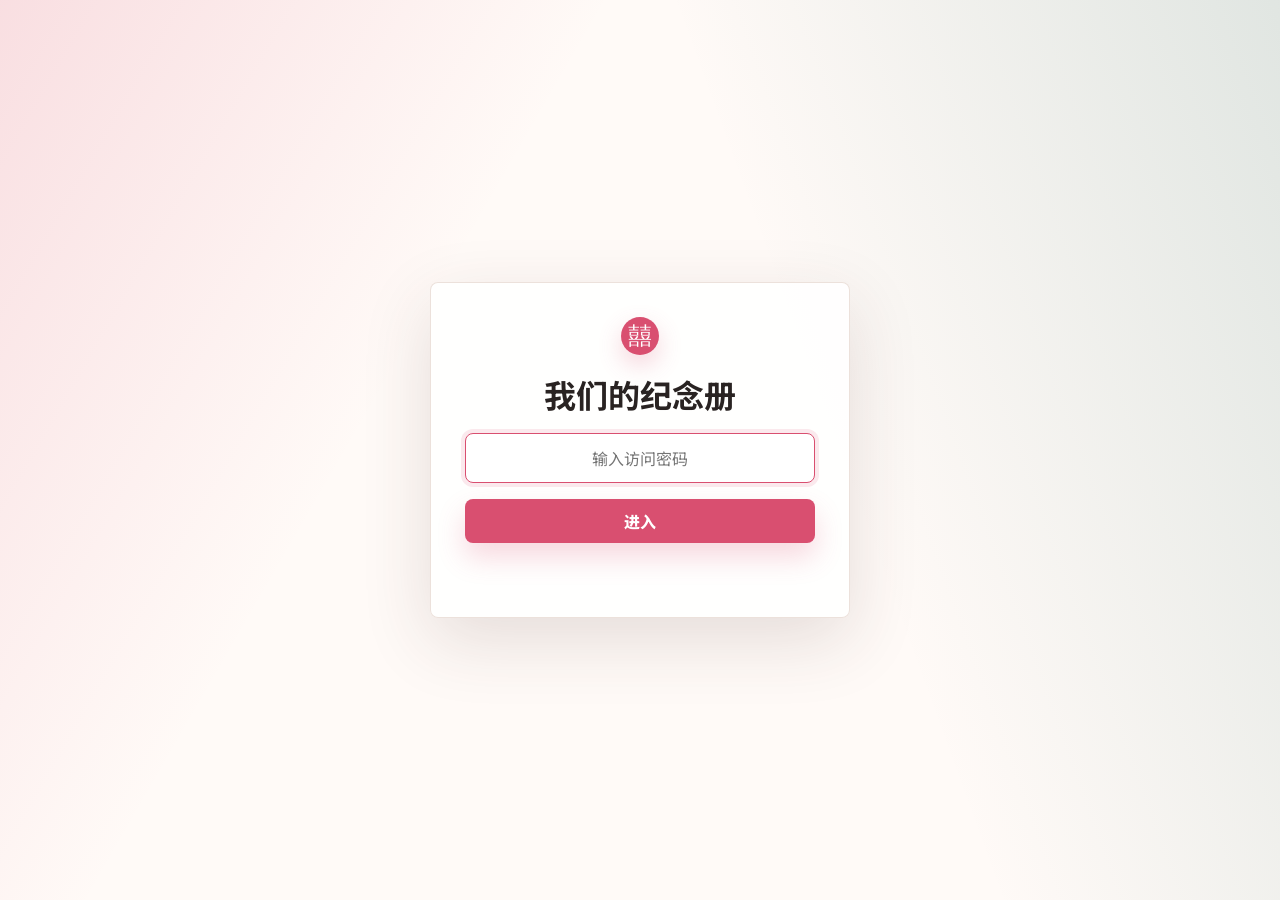
<file: index.html>
<!doctype html>
<html lang="zh-CN">
  <head>
    <meta charset="utf-8" />
    <meta name="viewport" content="width=device-width, initial-scale=1" />
    <title>我们的纪念册</title>
    <meta
      name="description"
      content="记录愿望、项目、纪念日和一起走过的每一个重要瞬间。"
    />
    <link rel="preconnect" href="https://fonts.googleapis.com" />
    <link rel="preconnect" href="https://fonts.gstatic.com" crossorigin />
    <link
      href="https://fonts.googleapis.com/css2?family=Ma+Shan+Zheng&family=Noto+Sans+SC:wght@400;500;700;900&display=swap"
      rel="stylesheet"
    />
    <link rel="stylesheet" href="./src/styles.css" />
  </head>
  <body>
    <section class="lock-screen" id="lock-screen" hidden>
      <form class="lock-card" id="lock-form">
        <span class="brand-mark">囍</span>
        <h1>我们的纪念册</h1>
        <input id="lock-password" type="password" placeholder="输入访问密码" autocomplete="current-password" />
        <button class="button primary" type="submit">进入</button>
        <p id="lock-message"></p>
      </form>
    </section>
    <div class="page-shell">
      <header class="topbar">
        <a class="brand" href="./index.html" aria-label="返回首页">
          <span class="brand-mark">囍</span>
          <span>我们的纪念册</span>
        </a>
        <nav class="nav-links" aria-label="页面导航">
          <a href="#wishes">愿望</a>
          <a href="#projects">项目</a>
          <a href="#anniversaries">纪念日</a>
          <a href="./admin.html">管理</a>
        </nav>
      </header>

      <main>
        <section class="hero">
          <div class="hero-copy">
            <p class="eyebrow" id="hero-eyebrow">Since 2020.01.01</p>
            <h1 id="couple-title">把日子过成可以回看的光</h1>
            <p class="hero-text" id="hero-subtitle">
              愿望、计划、纪念日和小小瞬间，都在这里慢慢长成我们的故事。
            </p>
            <div class="hero-actions">
              <a class="button primary" href="#anniversaries">查看纪念日</a>
              <a class="button ghost" href="./admin.html">添加新记录</a>
            </div>
          </div>

          <div class="time-card" aria-label="相恋计时">
            <span class="time-card-label">我们已经一起走过</span>
            <div class="time-grid">
              <div>
                <strong id="days-together">0</strong>
                <span>天</span>
              </div>
              <div>
                <strong id="hours-together">00</strong>
                <span>时</span>
              </div>
              <div>
                <strong id="minutes-together">00</strong>
                <span>分</span>
              </div>
              <div>
                <strong id="seconds-together">00</strong>
                <span>秒</span>
              </div>
            </div>
            <p id="next-anniversary">正在读取最近的纪念日...</p>
          </div>
        </section>

        <section class="summary-strip" aria-label="内容摘要">
          <article>
            <span id="wish-count">0</span>
            <p>个愿望</p>
          </article>
          <article>
            <span id="project-count">0</span>
            <p>个项目</p>
          </article>
          <article>
            <span id="anniversary-count">0</span>
            <p>个纪念日</p>
          </article>
        </section>

        <section class="special-days" aria-label="固定纪念日">
          <div class="special-hero">
            <span>Love Days</span>
            <h2>我们的纪念日</h2>
          </div>
          <div class="special-list" id="special-day-list"></div>
        </section>

        <section class="photo-reel" aria-label="照片轮播">
          <div class="photo-stage" id="photo-stage">
            <div class="photo-placeholder">把照片放进 assets/photos 后，这里会循环展示</div>
          </div>
          <div class="photo-copy">
            <p>Gallery</p>
            <h2>一些会反复想起的画面</h2>
          </div>
        </section>

        <section class="section" id="anniversaries">
          <div class="section-heading">
            <p>Anniversaries</p>
            <h2>快要到来的日子</h2>
          </div>
          <div class="card-grid" id="anniversary-list"></div>
        </section>

        <section class="section alt" id="wishes">
          <div class="section-heading">
            <p>Wishlist</p>
            <h2>我们想一起完成的愿望</h2>
          </div>
          <div class="card-grid" id="wish-list"></div>
        </section>

        <section class="section" id="projects">
          <div class="section-heading">
            <p>Projects</p>
            <h2>正在推进的小计划</h2>
          </div>
          <div class="card-grid" id="project-list"></div>
        </section>

        <section class="section alt" id="timeline">
          <div class="section-heading">
            <p>Timeline</p>
            <h2>时间线</h2>
          </div>
          <div class="timeline" id="timeline-list"></div>
        </section>

        <section class="period-calendar" id="period-calendar" aria-label="周期日历">
          <div class="calendar-heading">
            <div>
              <p>Cycle</p>
              <h2>周期日历</h2>
            </div>
            <div class="calendar-actions">
              <button class="icon-button" id="calendar-prev" type="button" aria-label="上个月">‹</button>
              <strong id="calendar-title"></strong>
              <button class="icon-button" id="calendar-next" type="button" aria-label="下个月">›</button>
            </div>
          </div>
          <div class="calendar-legend" aria-label="图例">
            <span><i class="legend-dot actual"></i>已记录</span>
            <span><i class="legend-dot predicted"></i>预测</span>
          </div>
          <form class="period-form" id="period-form">
            <label>
              开始
              <input id="period-start" type="date" required />
            </label>
            <label>
              结束
              <input id="period-end" type="date" required />
            </label>
            <button class="button primary" type="submit">标记红色范围</button>
            <button class="button ghost" id="period-clear" type="button">清空本机记录</button>
          </form>
          <div class="period-ranges" id="period-ranges"></div>
          <div class="calendar-grid" id="calendar-grid"></div>
        </section>
      </main>
    </div>

    <script type="module" src="./src/access.js"></script>
    <script type="module" src="./src/app.js"></script>
  </body>
</html>
</file>
<file: src/styles.css>
:root {
  color-scheme: light;
  --ink: #292322;
  --muted: #746b68;
  --paper: #fffaf7;
  --panel: #ffffff;
  --line: #eaded8;
  --rose: #d94f70;
  --rose-dark: #a83455;
  --mint: #427c73;
  --gold: #b5792f;
  --blue: #466a9f;
  --shadow: 0 22px 70px rgba(73, 41, 44, 0.14);
}

* {
  box-sizing: border-box;
}

[hidden] {
  display: none !important;
}

html {
  scroll-behavior: smooth;
}

body {
  margin: 0;
  min-height: 100vh;
  color: var(--ink);
  font-family: "Noto Sans SC", system-ui, -apple-system, BlinkMacSystemFont, "Segoe UI", sans-serif;
  background:
    linear-gradient(120deg, rgba(217, 79, 112, 0.12), transparent 32%),
    linear-gradient(250deg, rgba(66, 124, 115, 0.15), transparent 36%),
    var(--paper);
}

.access-locked body {
  overflow: hidden;
}

.access-locked .page-shell {
  display: none;
}

.lock-screen {
  position: fixed;
  inset: 0;
  z-index: 100;
  display: grid;
  place-items: center;
  padding: 24px;
  background:
    linear-gradient(120deg, rgba(217, 79, 112, 0.16), transparent 34%),
    linear-gradient(250deg, rgba(66, 124, 115, 0.16), transparent 38%),
    var(--paper);
}

.lock-card {
  display: grid;
  width: min(420px, 100%);
  gap: 16px;
  justify-items: center;
  border: 1px solid rgba(234, 222, 216, 0.9);
  border-radius: 8px;
  padding: 34px;
  background: rgba(255, 255, 255, 0.86);
  box-shadow: var(--shadow);
}

.lock-card h1 {
  margin: 0;
  font-size: 32px;
}

.lock-card input {
  text-align: center;
}

.lock-card .button {
  width: 100%;
}

.lock-card p {
  min-height: 24px;
  margin: 0;
  color: var(--rose-dark);
  font-weight: 800;
}

a {
  color: inherit;
  text-decoration: none;
}

button,
input,
select,
textarea {
  font: inherit;
}

.page-shell {
  width: min(1180px, calc(100% - 32px));
  margin: 0 auto;
}

.topbar {
  position: sticky;
  top: 0;
  z-index: 20;
  display: flex;
  align-items: center;
  justify-content: space-between;
  gap: 20px;
  padding: 18px 0;
  backdrop-filter: blur(16px);
}

.brand,
.nav-links {
  display: flex;
  align-items: center;
  gap: 12px;
}

.brand {
  font-weight: 900;
}

.brand-mark {
  display: grid;
  width: 38px;
  height: 38px;
  place-items: center;
  border-radius: 50%;
  color: white;
  font-family: "Ma Shan Zheng", cursive;
  font-size: 24px;
  background: var(--rose);
  box-shadow: 0 10px 24px rgba(217, 79, 112, 0.24);
}

.nav-links {
  color: var(--muted);
  font-size: 14px;
}

.nav-links a,
.link-button {
  padding: 10px 12px;
  border-radius: 999px;
}

.nav-links a:hover,
.link-button:hover {
  color: var(--ink);
  background: rgba(255, 255, 255, 0.72);
}

.link-button {
  border: 0;
  color: var(--muted);
  background: transparent;
  cursor: pointer;
}

.hero {
  display: grid;
  grid-template-columns: minmax(0, 1.1fr) 420px;
  gap: 36px;
  align-items: end;
  min-height: 640px;
  padding: 82px 0 48px;
}

.hero-copy h1,
.admin-hero h1 {
  max-width: 760px;
  margin: 0;
  font-size: clamp(42px, 7vw, 92px);
  line-height: 1.02;
  letter-spacing: 0;
}

.eyebrow,
.section-heading p {
  margin: 0 0 14px;
  color: var(--rose-dark);
  font-weight: 900;
  letter-spacing: 0;
  text-transform: uppercase;
}

.hero-text,
.admin-hero p {
  max-width: 620px;
  margin: 24px 0 0;
  color: var(--muted);
  font-size: 20px;
  line-height: 1.8;
}

.hero-actions,
.form-actions {
  display: flex;
  flex-wrap: wrap;
  gap: 12px;
  margin-top: 34px;
}

.button {
  display: inline-flex;
  min-height: 44px;
  align-items: center;
  justify-content: center;
  border: 1px solid transparent;
  border-radius: 8px;
  padding: 0 18px;
  font-weight: 800;
  cursor: pointer;
}

.button.primary {
  color: white;
  background: var(--rose);
  box-shadow: 0 14px 28px rgba(217, 79, 112, 0.22);
}

.button.ghost {
  color: var(--ink);
  border-color: var(--line);
  background: rgba(255, 255, 255, 0.72);
}

.button.danger {
  color: white;
  background: #9d3542;
}

.button.compact {
  min-height: 36px;
  padding: 0 12px;
  font-size: 13px;
}

.time-card,
.panel,
.memory-card {
  border: 1px solid rgba(234, 222, 216, 0.9);
  border-radius: 8px;
  background: rgba(255, 255, 255, 0.82);
  box-shadow: var(--shadow);
}

.time-card {
  padding: 28px;
}

.time-card-label {
  color: var(--muted);
  font-weight: 700;
}

.time-grid {
  display: grid;
  grid-template-columns: minmax(88px, 1.35fr) repeat(3, minmax(68px, 1fr));
  gap: 10px;
  margin: 22px 0;
}

.time-grid div {
  min-width: 0;
  padding: 16px 8px;
  border-radius: 8px;
  text-align: center;
  background: #fff4f0;
}

.time-grid strong {
  display: block;
  color: var(--rose-dark);
  font-size: clamp(22px, 3vw, 38px);
  line-height: 1;
}

.time-grid span {
  color: var(--muted);
  font-size: 13px;
}

.time-card p {
  margin: 0;
  color: var(--mint);
  font-weight: 800;
}

.summary-strip {
  display: grid;
  grid-template-columns: repeat(3, 1fr);
  gap: 16px;
  margin: 18px 0 28px;
}

.summary-strip article {
  padding: 26px;
  border-left: 4px solid var(--rose);
  border-radius: 8px;
  background: rgba(255, 255, 255, 0.64);
}

.summary-strip span {
  font-size: 42px;
  font-weight: 900;
}

.summary-strip p {
  margin: 4px 0 0;
  color: var(--muted);
}

.special-days {
  display: grid;
  grid-template-columns: 1fr;
  gap: 0;
  align-items: stretch;
  margin: 0 0 64px;
  border: 1px solid rgba(234, 222, 216, 0.9);
  border-radius: 8px;
  overflow: hidden;
  background: rgba(255, 255, 255, 0.78);
  box-shadow: var(--shadow);
}

.special-hero {
  display: flex;
  align-items: baseline;
  gap: 18px;
  min-height: 0;
  padding: 28px;
  color: white;
  background:
    linear-gradient(rgba(41, 35, 34, 0.12), rgba(41, 35, 34, 0.2)),
    var(--rose);
}

.special-hero span {
  font-weight: 900;
  text-transform: uppercase;
}

.special-hero h2 {
  margin: 0;
  font-size: 38px;
  line-height: 1.12;
  white-space: nowrap;
}

.special-list {
  display: grid;
}

.special-row {
  display: flex;
  flex-wrap: wrap;
  align-items: baseline;
  gap: 8px;
  padding: 22px 26px;
  border-bottom: 1px solid var(--line);
  color: var(--muted);
  font-size: clamp(18px, 2.3vw, 28px);
}

.special-row:last-child {
  border-bottom: 0;
}

.special-row strong {
  color: var(--gold);
  font-size: 1.16em;
  font-weight: 900;
}

.photo-reel {
  display: grid;
  grid-template-columns: minmax(0, 1fr) 360px;
  gap: 28px;
  align-items: center;
  margin: 0 0 64px;
}

.photo-stage {
  position: relative;
  min-height: 380px;
  overflow: hidden;
  border-radius: 8px;
  background: rgba(255, 255, 255, 0.72);
  box-shadow: var(--shadow);
}

.reel-photo {
  position: absolute;
  inset: 0;
  width: 100%;
  height: 100%;
  object-fit: cover;
  opacity: 0;
  transform: scale(1.02);
  transition:
    opacity 0.9s ease,
    transform 4.2s ease;
}

.reel-photo.active {
  opacity: 1;
  transform: scale(1);
}

.photo-placeholder {
  display: grid;
  min-height: 380px;
  place-items: center;
  padding: 28px;
  color: var(--muted);
  text-align: center;
  border: 1px dashed var(--line);
}

.photo-copy p {
  margin: 0 0 12px;
  color: var(--rose-dark);
  font-weight: 900;
  text-transform: uppercase;
}

.photo-copy h2 {
  margin: 0;
  font-size: clamp(30px, 4vw, 52px);
  line-height: 1.12;
}

.period-calendar {
  margin: 72px 0 64px;
  border: 1px solid rgba(234, 222, 216, 0.9);
  border-radius: 8px;
  padding: 26px;
  background: rgba(255, 255, 255, 0.82);
  box-shadow: var(--shadow);
}

.calendar-heading {
  display: flex;
  align-items: center;
  justify-content: space-between;
  gap: 18px;
  margin-bottom: 16px;
}

.calendar-heading p {
  margin: 0 0 8px;
  color: var(--rose-dark);
  font-weight: 900;
  text-transform: uppercase;
}

.calendar-heading h2 {
  margin: 0;
  font-size: clamp(28px, 4vw, 46px);
  line-height: 1.12;
}

.calendar-actions {
  display: flex;
  align-items: center;
  gap: 10px;
  color: var(--ink);
}

.calendar-actions strong {
  min-width: 128px;
  text-align: center;
}

.icon-button {
  display: inline-grid;
  width: 38px;
  height: 38px;
  place-items: center;
  border: 1px solid var(--line);
  border-radius: 8px;
  color: var(--ink);
  font-size: 24px;
  background: white;
  cursor: pointer;
}

.calendar-legend {
  display: flex;
  gap: 16px;
  margin-bottom: 18px;
  color: var(--muted);
  font-size: 14px;
}

.period-form {
  display: grid;
  grid-template-columns: repeat(2, minmax(0, 1fr)) auto auto;
  gap: 12px;
  align-items: end;
  margin: 0 0 18px;
}

.period-ranges {
  display: flex;
  flex-wrap: wrap;
  gap: 10px;
  margin: 0 0 18px;
}

.period-chip,
.period-empty {
  display: inline-flex;
  align-items: center;
  gap: 8px;
  border-radius: 999px;
  padding: 8px 12px;
  color: var(--rose-dark);
  font-size: 13px;
  font-weight: 900;
  background: rgba(217, 79, 112, 0.12);
}

.period-empty {
  color: var(--muted);
  background: rgba(255, 255, 255, 0.72);
}

.period-chip button {
  display: grid;
  width: 22px;
  height: 22px;
  place-items: center;
  border: 0;
  border-radius: 50%;
  color: white;
  background: var(--rose);
  cursor: pointer;
}

.calendar-legend span {
  display: inline-flex;
  align-items: center;
  gap: 7px;
}

.legend-dot {
  width: 11px;
  height: 11px;
  border-radius: 50%;
}

.legend-dot.actual {
  background: var(--rose);
}

.legend-dot.predicted {
  background: #f5b6c4;
}

.calendar-grid {
  display: grid;
  grid-template-columns: repeat(7, minmax(0, 1fr));
  gap: 8px;
}

.calendar-weekday,
.calendar-cell {
  min-width: 0;
  text-align: center;
}

.calendar-weekday {
  color: var(--muted);
  font-size: 13px;
  font-weight: 900;
}

.calendar-cell {
  display: grid;
  min-height: 52px;
  place-items: center;
  border: 1px solid var(--line);
  border-radius: 8px;
  color: var(--muted);
  background: #fffaf7;
}

.calendar-cell span {
  display: grid;
  width: 34px;
  height: 34px;
  place-items: center;
  border-radius: 50%;
  font-weight: 900;
}

.calendar-cell.actual {
  border-color: rgba(217, 79, 112, 0.45);
  color: white;
  background: rgba(217, 79, 112, 0.9);
}

.calendar-cell.predicted {
  border-color: rgba(217, 79, 112, 0.18);
  color: var(--rose-dark);
  background: rgba(217, 79, 112, 0.12);
}

.calendar-cell.today span {
  outline: 2px solid var(--mint);
  outline-offset: 2px;
}

.section {
  padding: 72px 0;
}

.section.alt {
  border-top: 1px solid rgba(234, 222, 216, 0.82);
  border-bottom: 1px solid rgba(234, 222, 216, 0.82);
}

.section-heading {
  margin-bottom: 28px;
}

.section-heading h2,
.panel h2 {
  margin: 0;
  font-size: clamp(28px, 4vw, 46px);
  line-height: 1.15;
}

.card-grid {
  display: grid;
  grid-template-columns: repeat(3, minmax(0, 1fr));
  gap: 18px;
}

.memory-card {
  overflow: hidden;
  display: block;
  color: inherit;
  transition:
    transform 0.18s ease,
    box-shadow 0.18s ease;
}

.memory-card:hover {
  transform: translateY(-3px);
  box-shadow: 0 26px 76px rgba(73, 41, 44, 0.18);
}

.memory-card.status-done {
  opacity: 0.72;
}

.memory-card.status-done h3 {
  text-decoration: line-through;
  text-decoration-thickness: 2px;
  text-decoration-color: rgba(181, 121, 47, 0.46);
}

.memory-card img {
  width: 100%;
  aspect-ratio: 4 / 3;
  object-fit: cover;
}

.memory-card-body {
  padding: 22px;
}

.meta-row {
  display: flex;
  justify-content: space-between;
  gap: 14px;
  color: var(--gold);
  font-size: 13px;
  font-weight: 900;
}

.memory-card h3,
.timeline-item h3,
.admin-item h3 {
  margin: 12px 0 8px;
  font-size: 22px;
}

.memory-card p,
.timeline-item p,
.admin-item p,
.panel p {
  margin: 0;
  color: var(--muted);
  line-height: 1.7;
}

.countdown {
  display: inline-flex;
  margin-top: 18px;
  color: var(--mint);
}

.status-pill,
.admin-status {
  display: inline-flex;
  align-items: center;
  width: max-content;
  margin-top: 16px;
  border-radius: 999px;
  padding: 6px 10px;
  color: var(--mint);
  font-size: 13px;
  font-weight: 900;
  background: rgba(66, 124, 115, 0.12);
}

.status-done .status-pill {
  color: var(--gold);
  background: rgba(181, 121, 47, 0.14);
}

.empty-state {
  grid-column: 1 / -1;
  padding: 26px;
  border: 1px dashed var(--line);
  border-radius: 8px;
  color: var(--muted);
  text-align: center;
  background: rgba(255, 255, 255, 0.56);
}

.timeline {
  display: grid;
  gap: 16px;
}

.timeline-item {
  display: grid;
  grid-template-columns: 180px minmax(0, 1fr);
  gap: 24px;
  padding: 24px 0;
  border-bottom: 1px solid var(--line);
}

.timeline-item time {
  color: var(--rose-dark);
  font-weight: 900;
}

.timeline-item span {
  color: var(--blue);
  font-size: 13px;
  font-weight: 900;
}

.admin-shell {
  padding-bottom: 72px;
}

.admin-layout {
  display: grid;
  gap: 22px;
}

.admin-hero {
  padding: 70px 0 30px;
}

.panel {
  padding: 24px;
}

.panel h2 {
  margin-bottom: 18px;
  font-size: 26px;
}

.editor-grid {
  display: grid;
  grid-template-columns: 420px minmax(0, 1fr);
  gap: 22px;
  align-items: start;
}

.item-form,
.login-form {
  display: grid;
  gap: 16px;
}

label {
  display: grid;
  gap: 8px;
  color: var(--muted);
  font-weight: 800;
}

input,
select,
textarea {
  width: 100%;
  border: 1px solid var(--line);
  border-radius: 8px;
  padding: 12px 13px;
  color: var(--ink);
  background: white;
  outline: none;
}

textarea {
  resize: vertical;
}

input:focus,
select:focus,
textarea:focus {
  border-color: var(--rose);
  box-shadow: 0 0 0 4px rgba(217, 79, 112, 0.12);
}

.list-header,
.admin-item,
.admin-item-actions {
  display: flex;
  align-items: center;
  gap: 14px;
}

.list-header {
  justify-content: space-between;
  margin-bottom: 14px;
}

.list-header select {
  width: 150px;
}

.admin-list {
  display: grid;
  gap: 12px;
}

.admin-item {
  justify-content: space-between;
  padding: 16px;
  border: 1px solid var(--line);
  border-radius: 8px;
  background: #fffaf7;
}

.admin-item span {
  color: var(--gold);
  font-size: 12px;
  font-weight: 900;
}

.toast {
  position: fixed;
  right: 24px;
  bottom: 24px;
  z-index: 50;
  max-width: min(420px, calc(100% - 48px));
  padding: 14px 16px;
  border-radius: 8px;
  color: white;
  background: var(--ink);
  opacity: 0;
  transform: translateY(12px);
  transition: 0.2s ease;
  pointer-events: none;
}

.toast.visible {
  opacity: 1;
  transform: translateY(0);
}

@media (max-width: 900px) {
  .hero,
  .editor-grid {
    grid-template-columns: 1fr;
  }

  .hero {
    min-height: 0;
    padding-top: 48px;
  }

  .card-grid {
    grid-template-columns: repeat(2, minmax(0, 1fr));
  }

  .special-days {
    grid-template-columns: 1fr;
  }

  .special-hero {
    min-height: 0;
  }

  .special-hero h2 {
    font-size: 34px;
  }

  .photo-reel {
    grid-template-columns: 1fr;
  }

  .photo-copy {
    order: -1;
  }

  .calendar-heading {
    align-items: flex-start;
    flex-direction: column;
  }

  .period-form {
    grid-template-columns: 1fr 1fr;
  }

  .period-form .button {
    width: 100%;
  }
}

@media (max-width: 640px) {
  .page-shell {
    width: min(100% - 22px, 1180px);
  }

  .topbar,
  .nav-links,
  .summary-strip,
  .time-grid,
  .timeline-item,
  .admin-item,
  .admin-item-actions {
    align-items: stretch;
  }

  .topbar {
    position: static;
    flex-direction: column;
  }

  .nav-links {
    flex-wrap: wrap;
    justify-content: center;
  }

  .hero-copy h1,
  .admin-hero h1 {
    font-size: 44px;
  }

  .hero-text,
  .admin-hero p {
    font-size: 17px;
  }

  .time-grid,
  .summary-strip,
  .special-days,
  .card-grid,
  .timeline-item {
    grid-template-columns: 1fr;
  }

  .special-hero {
    flex-direction: column;
    gap: 8px;
  }

  .special-hero h2 {
    font-size: 30px;
  }

  .photo-stage,
  .photo-placeholder {
    min-height: 260px;
  }

  .period-calendar {
    padding: 18px;
  }

  .period-form {
    grid-template-columns: 1fr;
  }

  .calendar-grid {
    gap: 5px;
  }

  .calendar-cell {
    min-height: 42px;
  }

  .calendar-cell span {
    width: 30px;
    height: 30px;
  }

  .admin-item,
  .admin-item-actions {
    flex-direction: column;
  }

  .admin-item-actions .button {
    width: 100%;
  }
}
</file>
